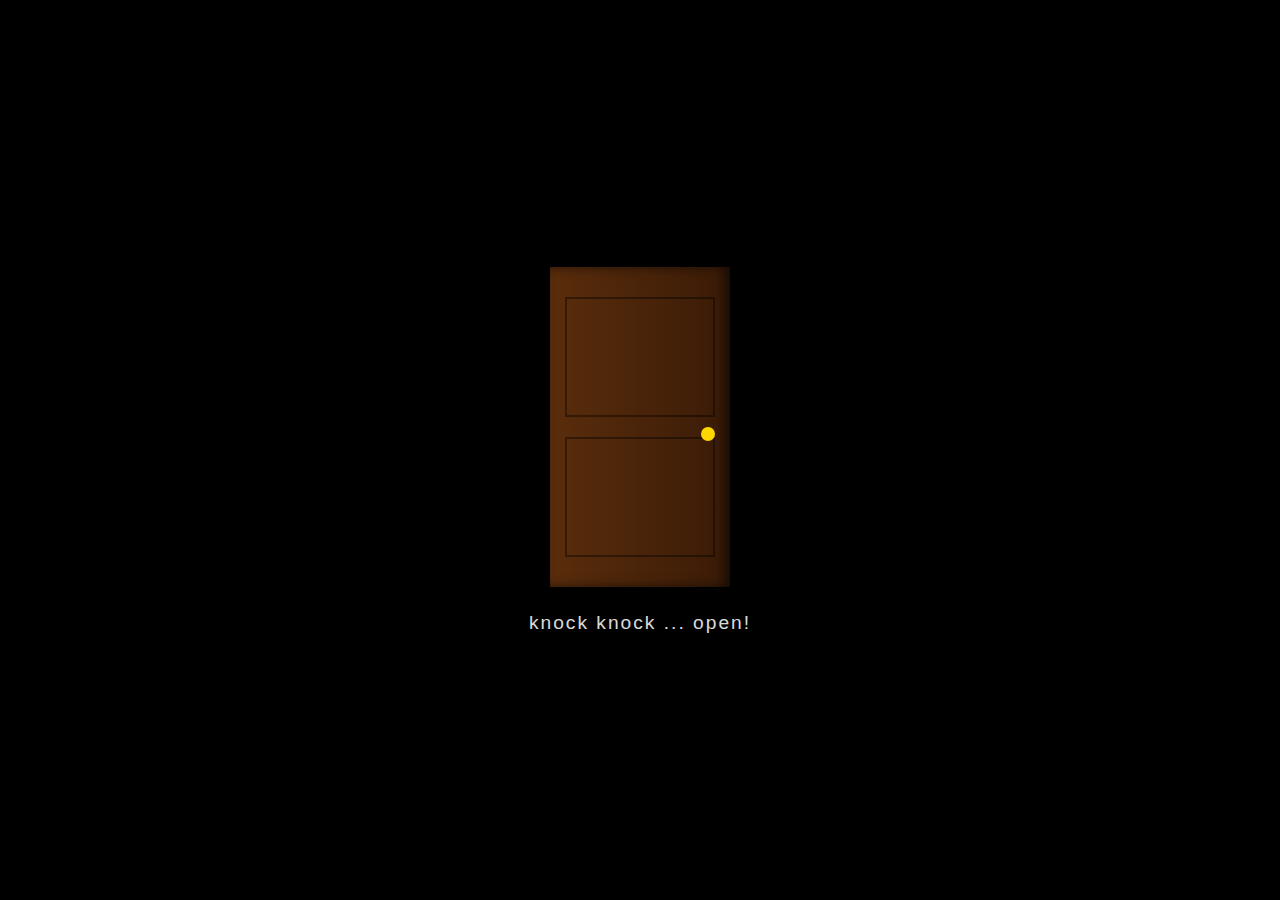
<file: index.html>
<!DOCTYPE html>
<html lang="en">
<head>
  <meta charset="UTF-8">
  <title>Open if you dare…</title>
  <link rel="stylesheet" href="style.css">
</head>
<body>

<!-- DOOR -->
<div id="doorScene" class="scene">
  <div id="door" class="door">
    <div class="panel top"></div>
    <div class="panel bottom"></div>
    <div class="handle"></div>
  </div>
  <p class="dare-text">knock knock ... open!</p>
</div>

<!-- ROOM -->
<div id="room" class="scene hidden">

  <div id="lamp" class="bed-lamp">
    <div class="lamp-shade"></div>
    <div class="lamp-stand"></div>
    <div id="chain" class="chain"></div>
  </div>

  <p class="dare-text">switch on the light</p>

  <!-- GHOST -->
<div id="ghost" class="ghost hidden">
  <img src="ghost.jpg" alt="ghost">
  <p>wanna chk whts next?</p>
  
  <a href="journey1.html" class="yes-btn">YES</a>

</div>

</div>


<script src="script.js"></script>
</body>
</html>
</file>
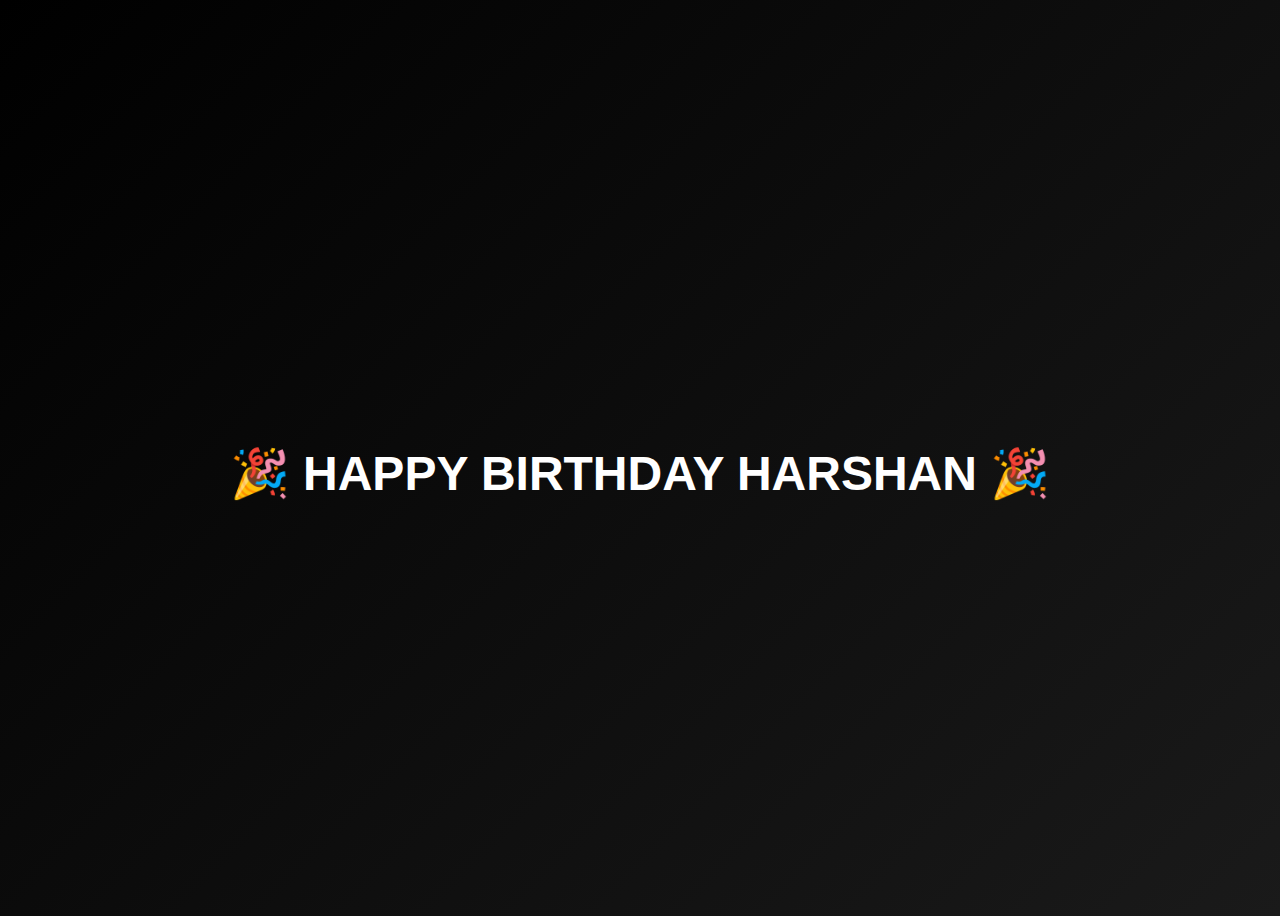
<file: birthday.html>
<!DOCTYPE html>
<html lang="en">
<head>
  <meta charset="UTF-8">
  <title>Happy Birthday 🎉</title>
  <link rel="stylesheet" href="birthday.css">
</head>
<body>

<div class="birthday">
    <img src="pic1.png" alt="birthday memory" class="bday-img">

  <h1 class="pop">🎉 HAPPY BIRTHDAY HARSHAN 🎉</h1>

  <p class="fade">
    To someone who has been part of my story  
    longer than they realise.
  </p>

  <p class="fade delay">
    I hope this year gives you  
    everything you truly deserve.
  </p>

</div>

</body>
</html>
</file>
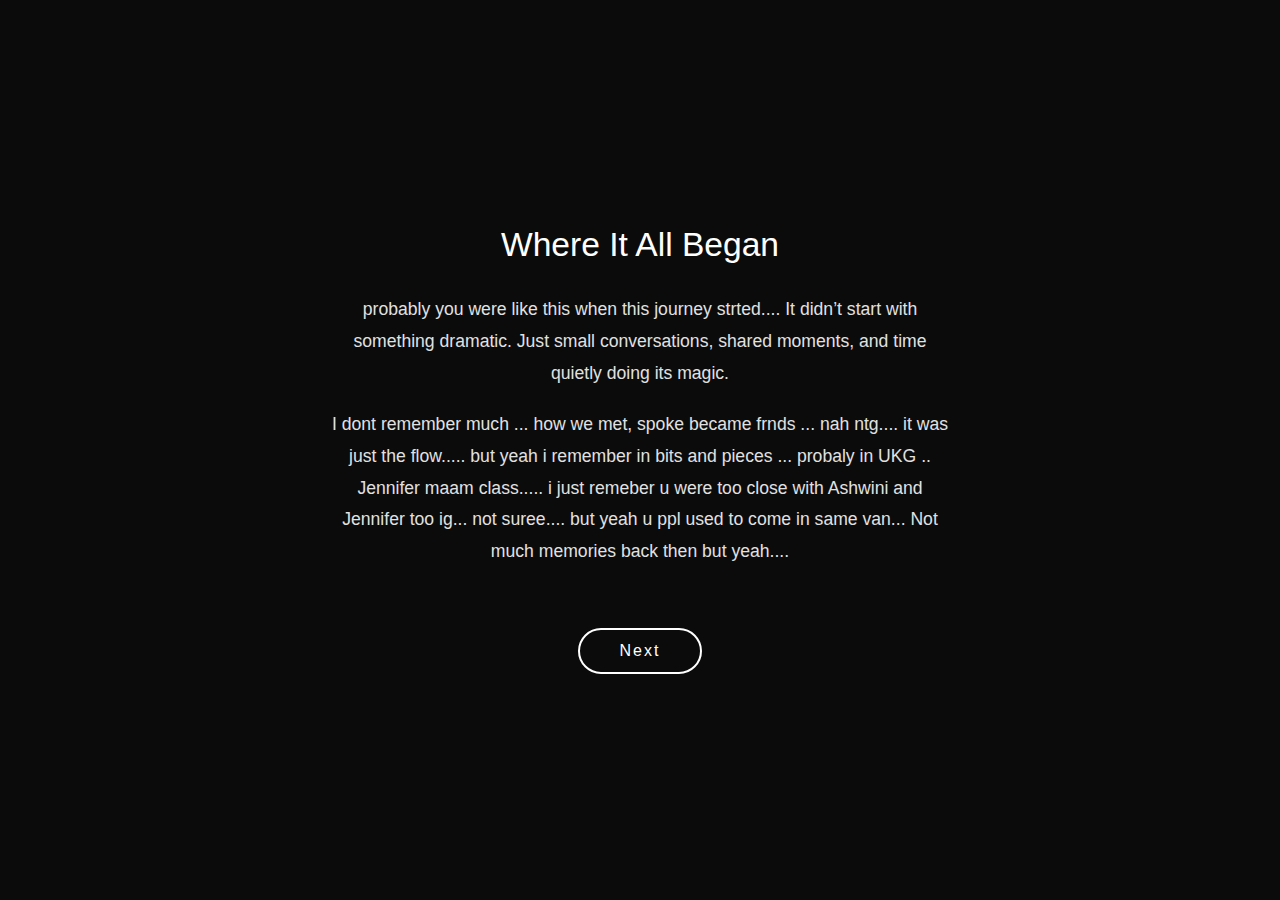
<file: journey2.html>
<!DOCTYPE html>
<html lang="en">
<head>
  <meta charset="UTF-8">
  <title>Our Journey</title>
  <link rel="stylesheet" href="journey2.css">
</head>
<body>

<div class="page">

  <!-- HEADING -->
  <h1>Where It All Began</h1>

  
  <!-- CONTENT -->
  <p>
    probably you were like this when this journey strted....
    It didn’t start with something dramatic.  
    Just small conversations, shared moments,  
    and time quietly doing its magic.
  </p>

  <p>
    I dont remember much ... how we met, spoke became frnds ... nah ntg.... it was just the flow.....
    but yeah i remember in bits and pieces ... probaly in UKG .. Jennifer maam class..... i just remeber u were too close with Ashwini and Jennifer too ig... not suree.... but yeah u ppl used to come in same van... Not much memories back then but yeah....
  </p>

  <!-- NEXT BUTTON -->
  <a href="journey3.html" class="next-btn">Next</a>

</div>

</body>
</html>
</file>
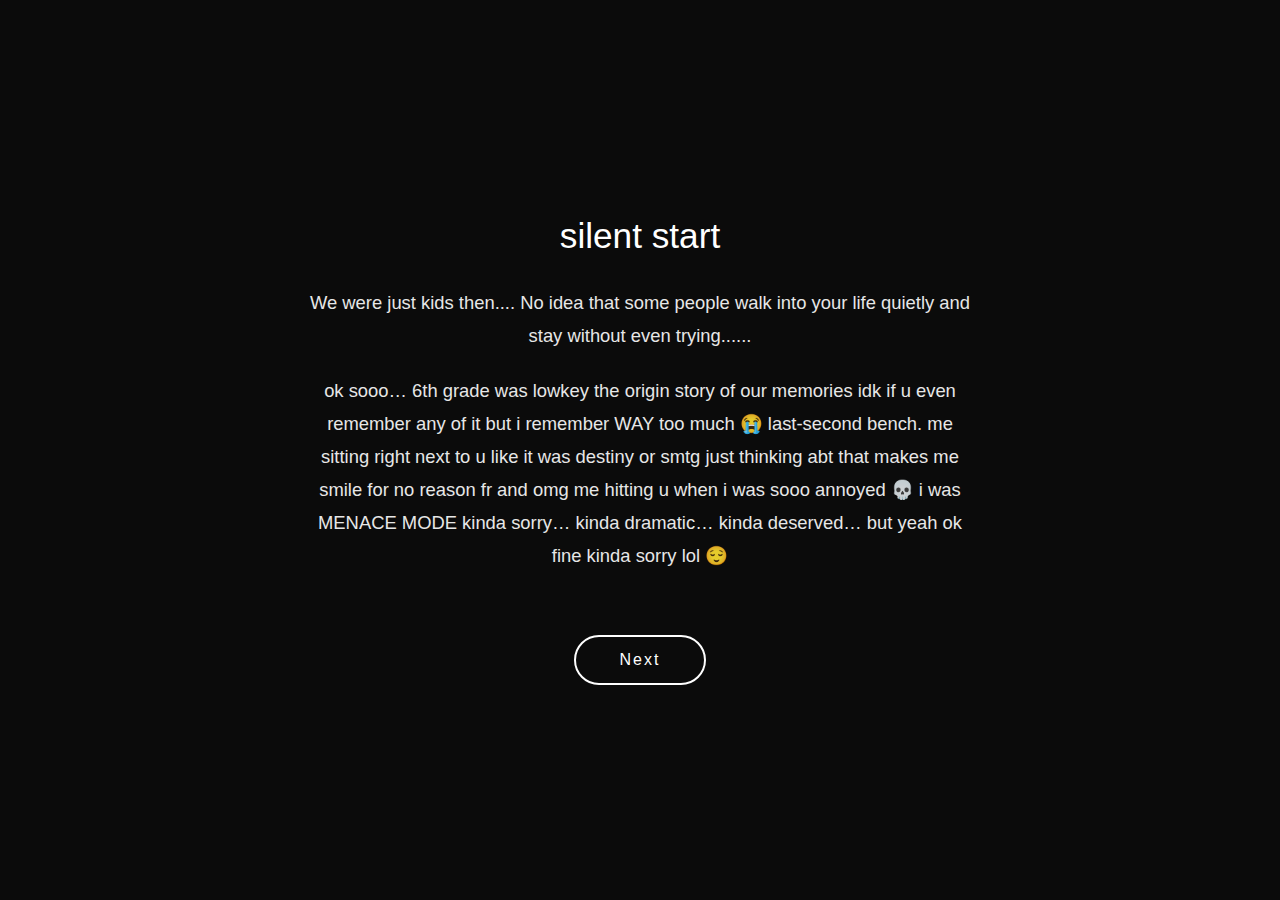
<file: journey3.html>
<!DOCTYPE html>
<html lang="en">
<head>
  <meta charset="UTF-8">
  <title>Our Journey</title>
  <link rel="stylesheet" href="journey-common.css">
</head>
<body>

<div class="page">

  <h1> silent start </h1>

  <p>
    We were just kids then....
    No idea that some people walk into your life quietly
    and stay without even trying......
  </p>

  <p>
    ok sooo… 6th grade was lowkey the origin story of our memories
idk if u even remember any of it but i remember WAY too much 😭

last-second bench. me sitting right next to u like it was destiny or smtg
just thinking abt that makes me smile for no reason fr

and omg me hitting u when i was sooo annoyed 💀
i was MENACE MODE
kinda sorry…
kinda dramatic…
kinda deserved…
but yeah ok fine kinda sorry lol 😌
  </p>

  <a href="journey4.html" class="next-btn">Next</a>

</div>

</body>
</html>
</file>
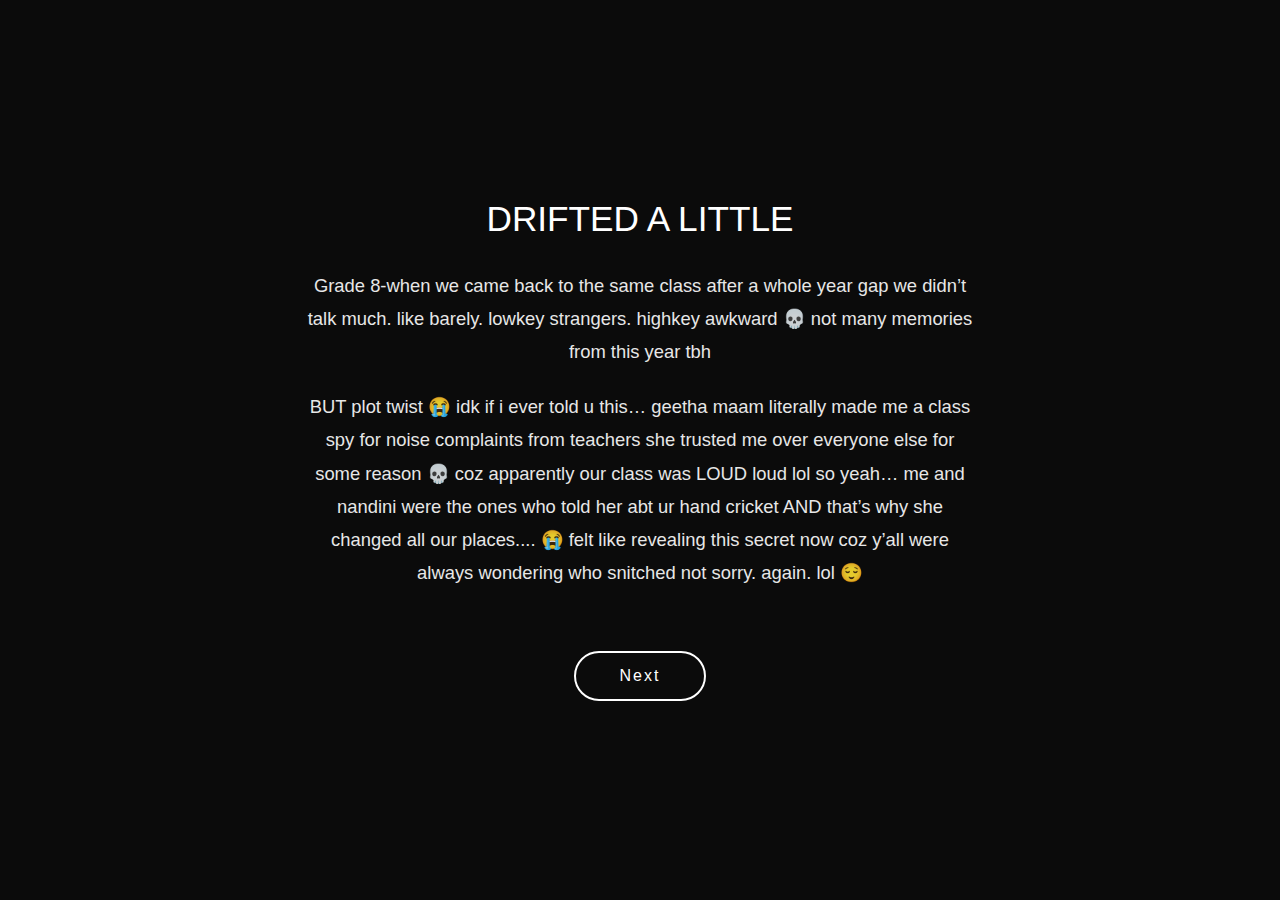
<file: journey4.html>
<!DOCTYPE html>
<html lang="en">
<head>
  <meta charset="UTF-8">
  <title>Our Journey</title>
  <link rel="stylesheet" href="journey-common.css">
</head>
<body>

<div class="page">

  <h1>DRIFTED A LITTLE</h1>

  <p>
    Grade 8-when we came back to the same class after a whole year gap
    we didn’t talk much. like barely.
lowkey strangers. highkey awkward 💀
not many memories from this year tbh
  </p>

  <p>
    BUT plot twist 😭
idk if i ever told u this…
geetha maam literally made me a class spy
 for noise complaints from teachers

she trusted me over everyone else for some reason 💀
coz apparently our class was LOUD loud lol

so yeah… me and nandini were the ones who told her abt ur hand cricket
AND that’s why she changed all our places.... 😭

felt like revealing this secret now coz y’all were always wondering who snitched

not sorry. again. lol 😌
  </p>

  <a href="journey5.html" class="next-btn">Next</a>

</div>

</body>
</html>
</file>
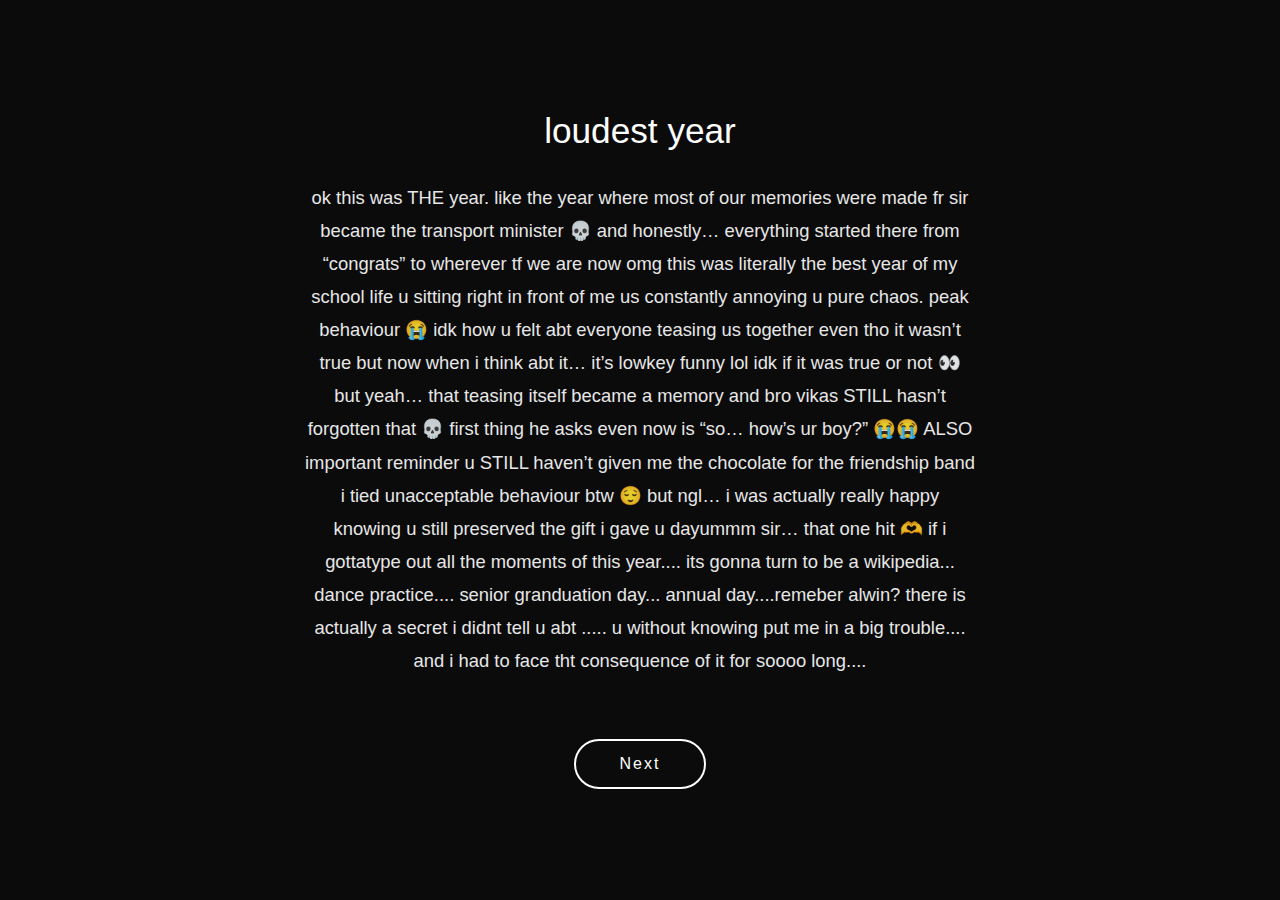
<file: journey5.html>
<!DOCTYPE html>
<html lang="en">
<head>
  <meta charset="UTF-8">
  <title>Our Journey</title>
  <link rel="stylesheet" href="journey-common.css">
</head>
<body>

<div class="page">

  <h1>loudest year</h1>

  <p>
    ok this was THE year.
like the year where most of our memories were made fr

sir became the transport minister 💀
and honestly… everything started there
from “congrats” to wherever tf we are now

omg this was literally the best year of my school life
u sitting right in front of me
us constantly annoying u
pure chaos. peak behaviour 😭

idk how u felt abt everyone teasing us together
even tho it wasn’t true
but now when i think abt it… it’s lowkey funny lol

idk if it was true or not 👀
but yeah… that teasing itself became a memory

and bro vikas STILL hasn’t forgotten that 💀
first thing he asks even now is
“so… how’s ur boy?” 😭😭

ALSO important reminder
u STILL haven’t given me the chocolate
for the friendship band i tied
unacceptable behaviour btw 😌

but ngl… i was actually really happy knowing
u still preserved the gift i gave u

dayummm sir… that one hit 🫶

if i gottatype out all the moments of this year.... its gonna turn to be a wikipedia...
dance practice.... senior granduation day... annual day....remeber alwin?
there is actually a secret i didnt tell u abt ..... u without knowing put me in a big trouble.... and i had to face tht consequence of it for soooo long....
  </p>

  <a href="journey6.html" class="next-btn">Next</a>

</div>

</body>
</html>
</file>
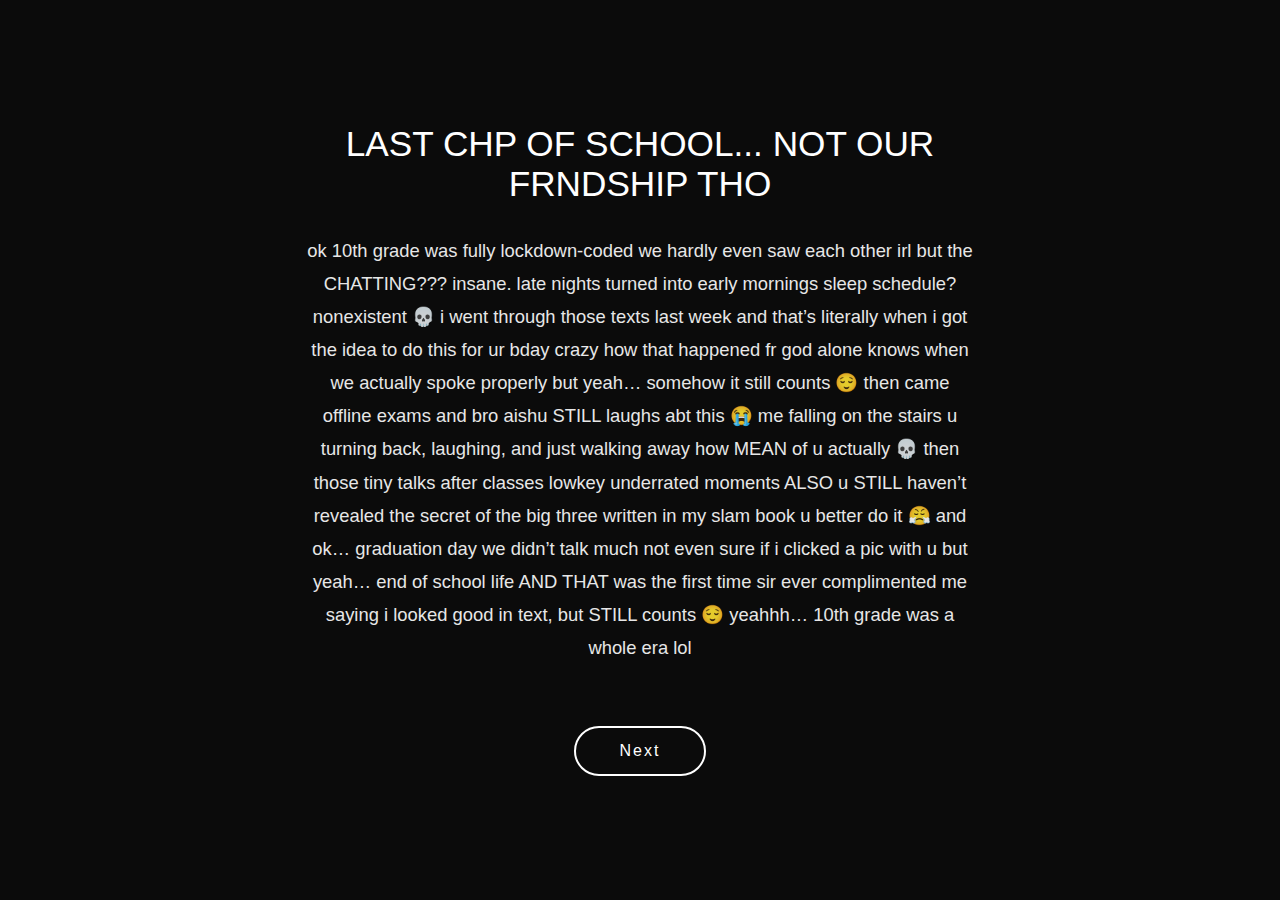
<file: journey6.html>
<!DOCTYPE html>
<html lang="en">
<head>
  <meta charset="UTF-8">
  <title>Our Journey</title>
  <link rel="stylesheet" href="journey-common.css">
</head>
<body>

<div class="page">

  <h1>LAST CHP OF SCHOOL... NOT OUR FRNDSHIP THO</h1>

  <p>
    ok 10th grade was fully lockdown-coded
we hardly even saw each other irl
but the CHATTING??? insane.

late nights turned into early mornings
sleep schedule? nonexistent 💀

i went through those texts last week
and that’s literally when i got the idea to do this for ur bday
crazy how that happened fr

god alone knows when we actually spoke properly
but yeah… somehow it still counts 😌

then came offline exams
and bro aishu STILL laughs abt this 😭
me falling on the stairs
u turning back, laughing, and just walking away
how MEAN of u actually 💀

then those tiny talks after classes
lowkey underrated moments

ALSO
u STILL haven’t revealed the secret
of the big three written in my slam book
u better do it 😤

and ok… graduation day
we didn’t talk much
not even sure if i clicked a pic with u
but yeah… end of school life

AND THAT was the first time
sir ever complimented me saying i looked good
in text, but STILL counts 😌

yeahhh… 10th grade was a whole era lol
  </p>

  <a href="journey7.html" class="next-btn">Next</a>

</div>

</body>
</html>
</file>
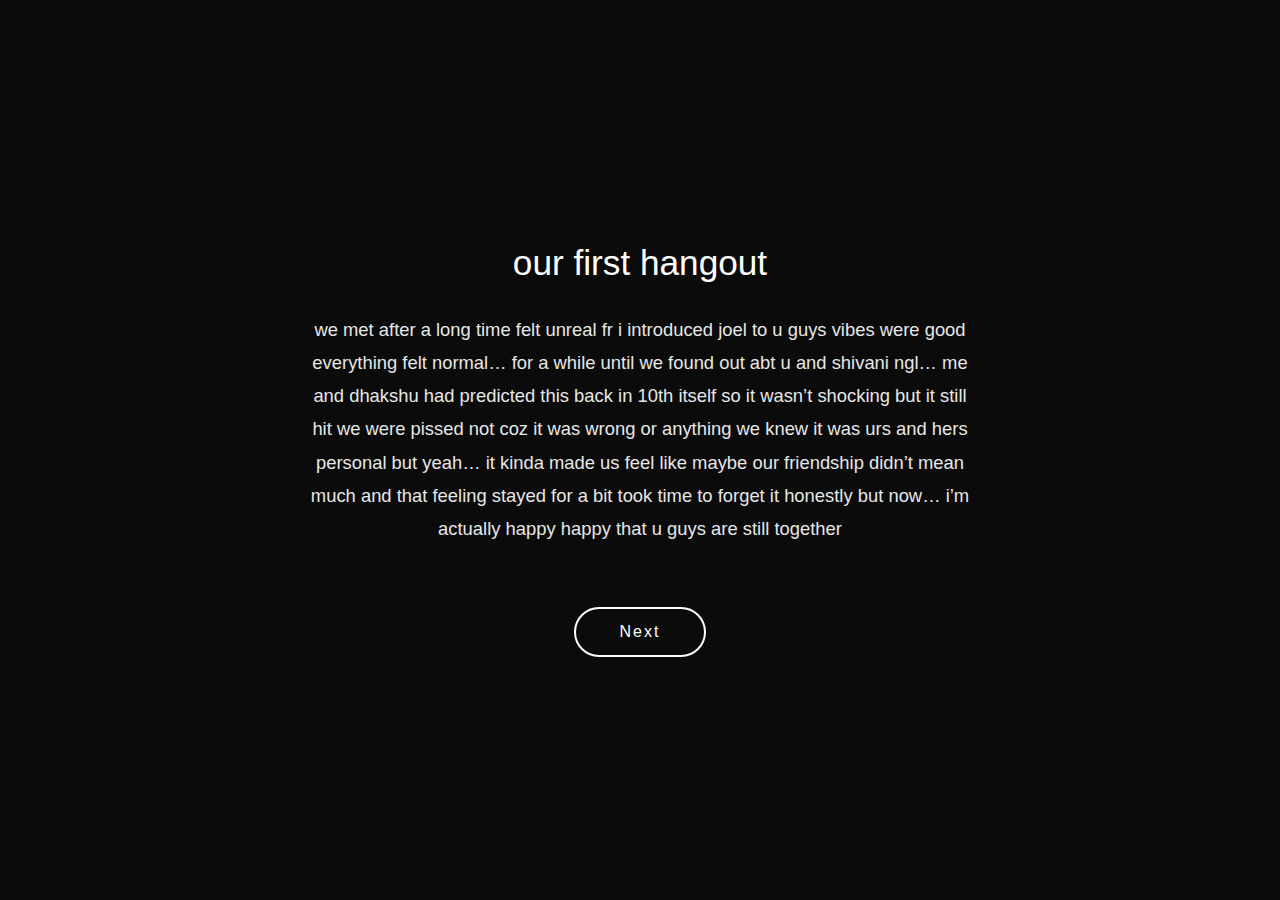
<file: journey7.html>
<!DOCTYPE html>
<html lang="en">
<head>
  <meta charset="UTF-8">
  <title>Our Journey</title>
  <link rel="stylesheet" href="journey-common.css">
</head>
<body>

<div class="page">

  <h1>our first hangout</h1>

  <p>
   we met after a long time
felt unreal fr

i introduced joel to u guys
vibes were good
everything felt normal… for a while

until we found out abt u and shivani

ngl… me and dhakshu had predicted this back in 10th itself
so it wasn’t shocking
but it still hit

we were pissed
not coz it was wrong or anything
we knew it was urs and hers personal

but yeah… it kinda made us feel like
maybe our friendship didn’t mean much
and that feeling stayed for a bit
took time to forget it honestly

but now… i’m actually happy
happy that u guys are still together
  </p>

  <a href="journey8.html" class="next-btn">Next</a>

</div>

</body>
</html>
</file>
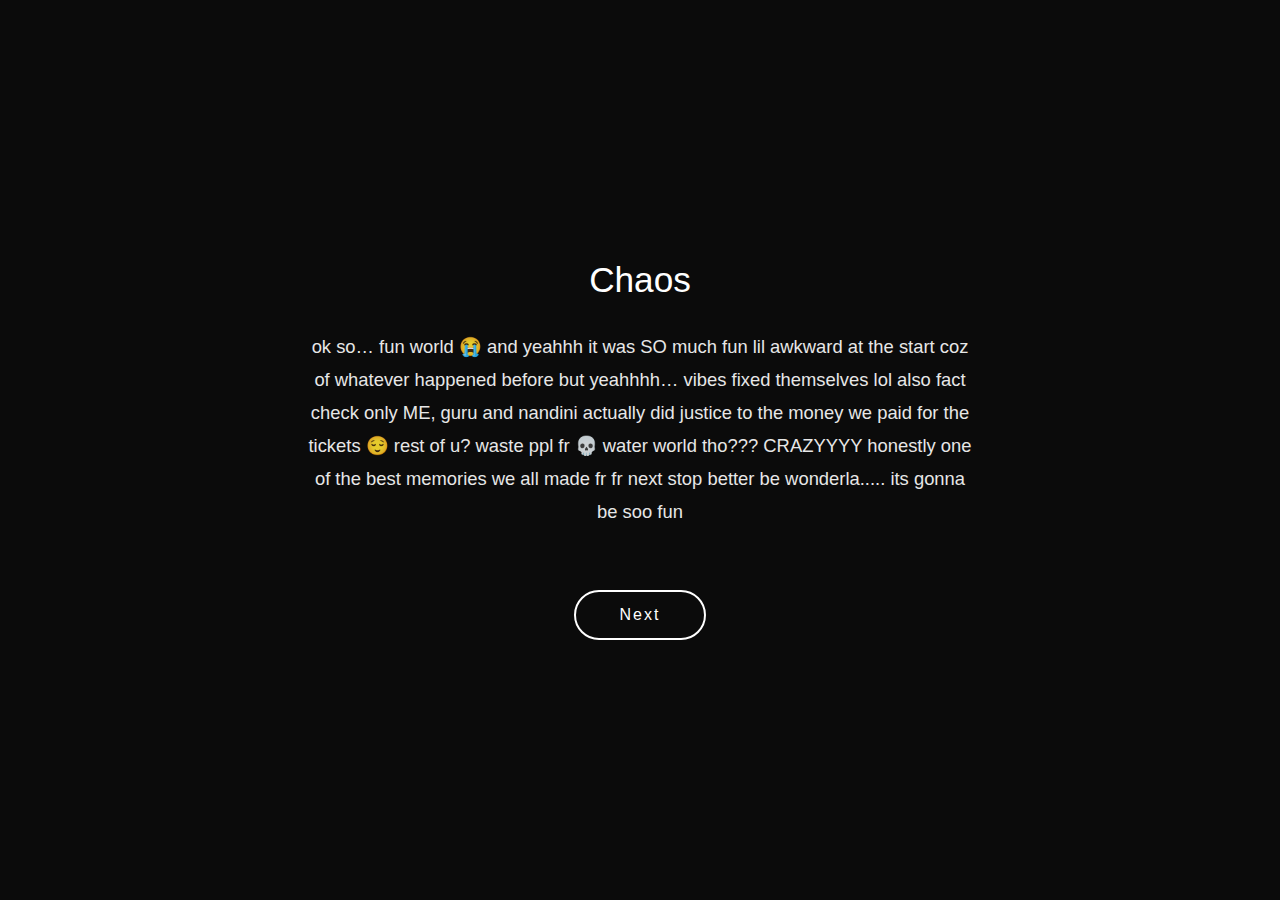
<file: journey8.html>
<!DOCTYPE html>
<html lang="en">
<head>
  <meta charset="UTF-8">
  <title>Our Journey</title>
  <link rel="stylesheet" href="journey-common.css">
</head>
<body>

<div class="page">

  <h1>Chaos</h1>

  <p>
    ok so… fun world 😭
and yeahhh it was SO much fun

lil awkward at the start
coz of whatever happened before
but yeahhhh… vibes fixed themselves lol

also fact check
only ME, guru and nandini actually did justice
to the money we paid for the tickets 😌
rest of u? waste ppl fr 💀

water world tho???
CRAZYYYY
honestly one of the best memories we all made
fr fr

next stop better be wonderla..... its gonna be soo fun
  </p>

  <a href="journey9.html" class="next-btn">Next</a>

</div>

</body>
</html>
</file>
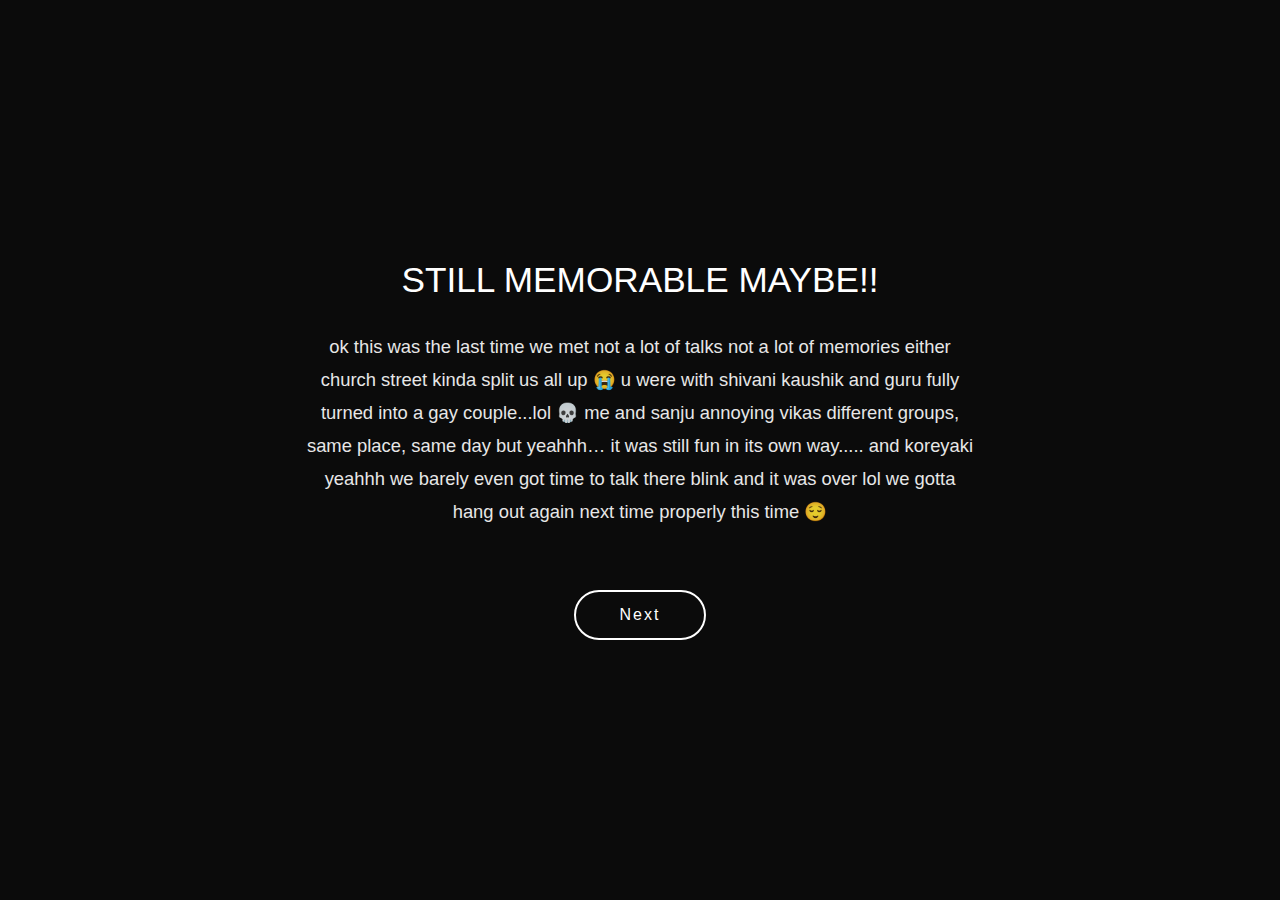
<file: journey9.html>
<!DOCTYPE html>
<html lang="en">
<head>
  <meta charset="UTF-8">
  <title>Our Journey</title>
  <link rel="stylesheet" href="journey-common.css">
</head>
<body>

<div class="page">

  <h1>STILL MEMORABLE MAYBE!!</h1>

  <p>
   ok this was the last time we met
not a lot of talks
not a lot of memories either

church street kinda split us all up 😭

u were with shivani
kaushik and guru fully turned into a gay couple...lol 💀

me  and sanju annoying vikas
different groups, same place, same day

but yeahhh… it was still fun
in its own way.....

and koreyaki
yeahhh we barely even got time to talk there
blink and it was over lol

we gotta hang out again next time
properly this time 😌
  </p>

  <a href="wishes.html" class="next-btn">Next</a>

</div>

</body>
</html>
</file>
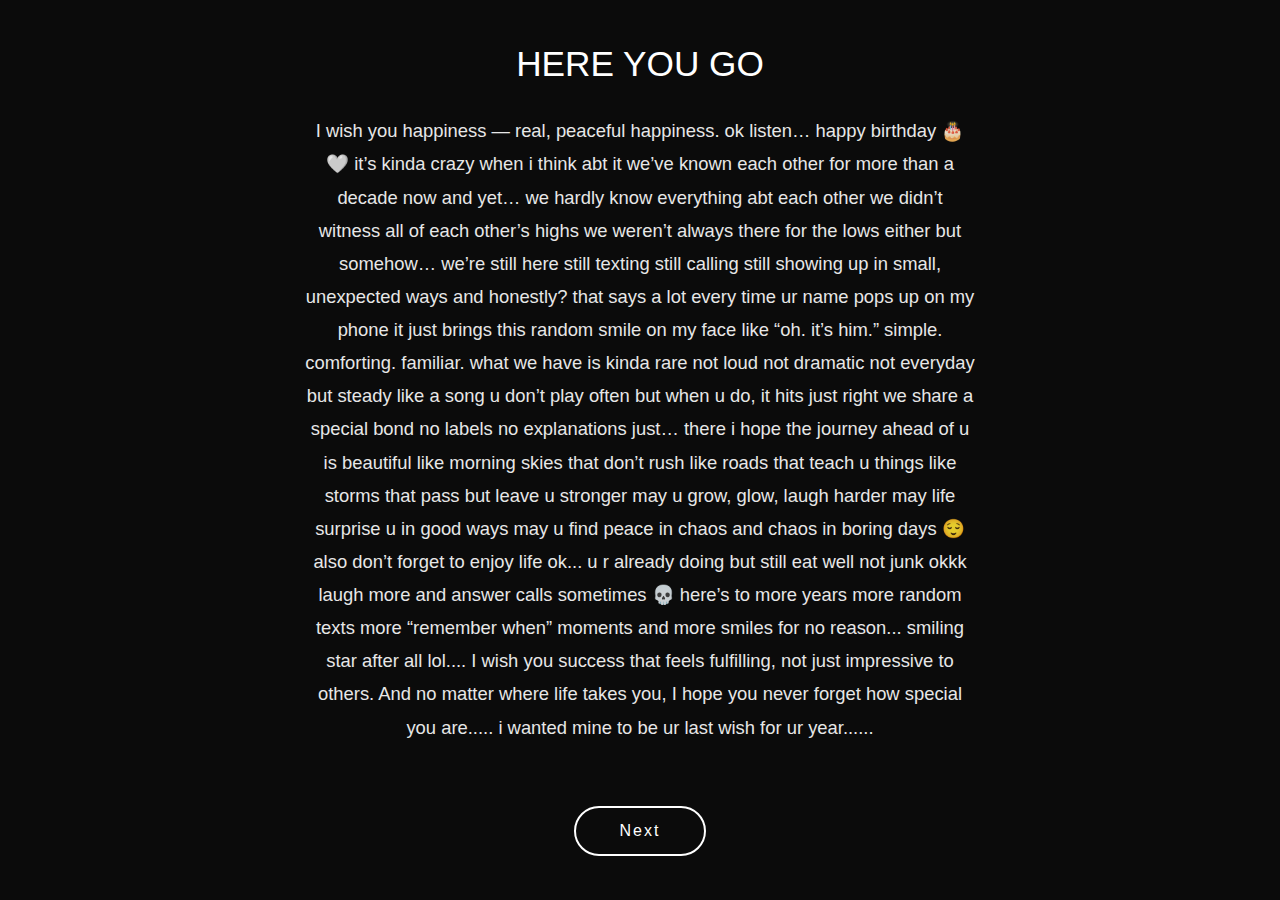
<file: wishes.html>
<!DOCTYPE html>
<html lang="en">
<head>
  <meta charset="UTF-8">
  <title>My Wishes</title>
  <link rel="stylesheet" href="journey-common.css">
</head>
<body>

<div class="page">
  <h1>HERE YOU GO</h1>

  <p>
    I wish you happiness — real, peaceful happiness.
 ok listen…
happy birthday 🎂🤍

it’s kinda crazy when i think abt it
we’ve known each other for more than a decade now
and yet… we hardly know everything abt each other
we didn’t witness all of each other’s highs
we weren’t always there for the lows either

but somehow…
we’re still here
still texting
still calling
still showing up in small, unexpected ways

and honestly?
that says a lot

every time ur name pops up on my phone
it just brings this random smile on my face
like “oh. it’s him.”
simple. comforting. familiar.

what we have is kinda rare
not loud
not dramatic
not everyday
but steady
like a song u don’t play often
but when u do, it hits just right

we share a special bond
no labels
no explanations
just… there

i hope the journey ahead of u is beautiful
like morning skies that don’t rush
like roads that teach u things
like storms that pass but leave u stronger

may u grow, glow, laugh harder
may life surprise u in good ways
may u find peace in chaos
and chaos in boring days 😌

also don’t forget to enjoy life ok... u r already doing but still
eat well not junk okkk
laugh more
and answer calls sometimes 💀

here’s to more years
more random texts
more “remember when” moments
and more smiles for no reason... smiling  star after all lol....
I wish you success that feels fulfilling,  
    not just impressive to others.
 
    And no matter where life takes you,  
    I hope you never forget how special you are.....
    i wanted mine to be ur last wish for ur year......
  </p>

  <a href="birthday.html" class="next-btn">Next</a>
</div>

</body>
</html>
</file>
<file: birthday.css>
body {
  background: linear-gradient(135deg, #000, #1a1a1a);
  height: 100vh;
  display: flex;
  align-items: center;
  justify-content: center;
  color: white;
  font-family: "Segoe UI", sans-serif;
}

.birthday {
  text-align: center;
}

.pop {
  font-size: 3rem;
  animation: popIn 1.2s ease forwards;
}

.fade {
  font-size: 1.3rem;
  opacity: 0;
  animation: fadeIn 1.5s ease forwards;
  animation-delay: 1.5s;
}

.fade.delay {
  animation-delay: 3s;
}

@keyframes popIn {
  from {
    transform: scale(0);
    opacity: 0;
  }
  to {
    transform: scale(1);
    opacity: 1;
  }
}

@keyframes fadeIn {
  to {
    opacity: 1;
  }
}
/* BIRTHDAY IMAGE */
.bday-img {
  width: 180px;
  height: auto;
  margin-bottom: 25px;

  border-radius: 16px;
  opacity: 0;

  animation: fadeInImg 1.5s ease forwards;
}

/* IMAGE FADE */
@keyframes fadeInImg {
  from {
    opacity: 0;
    transform: scale(0.9);
  }
  to {
    opacity: 1;
    transform: scale(1);
  }
}
</file>
<file: journey2.css>
* {
  margin: 0;
  padding: 0;
  box-sizing: border-box;
  font-family: "Segoe UI", sans-serif;
}

body {
  background: #0b0b0b;
  color: white;
  min-height: 100vh;

  display: flex;
  align-items: center;
  justify-content: center;
}

.page {
  max-width: 700px;
  padding: 40px;
  text-align: center;
  animation: fadeIn 1.4s ease;
}

/* HEADING */
h1 {
  font-size: 2.1rem;
  font-weight: 400;
  margin-bottom: 30px;
}

/* IMAGE */
.journey-img {
  width: 160px;
  height: auto;
  margin-bottom: 30px;
  border-radius: 12px;
  opacity: 0.9;
}

/* TEXT */
p {
  font-size: 1.1rem;
  line-height: 1.8;
  opacity: 0.88;
  margin-bottom: 20px;
}

/* NEXT BUTTON */
.next-btn {
  display: inline-block;
  margin-top: 40px;
  padding: 12px 40px;

  border-radius: 30px;
  border: 2px solid white;

  text-decoration: none;
  color: white;
  letter-spacing: 2px;

  transition: all 0.3s ease;
}

.next-btn:hover {
  background: white;
  color: black;
  transform: scale(1.05);
}

/* FADE IN */
@keyframes fadeIn {
  from {
    opacity: 0;
    transform: translateY(20px);
  }
  to {
    opacity: 1;
    transform: translateY(0);
  }
}
</file>
<file: journey-common.css>
* {
  margin: 0;
  padding: 0;
  box-sizing: border-box;
  font-family: "Segoe UI", sans-serif;
}

body {
  background: #0b0b0b;
  color: white;
  min-height: 100vh;
  display: flex;
  align-items: center;
  justify-content: center;
}

.page {
  max-width: 750px;
  padding: 40px;
  text-align: center;
  animation: fadeUp 1.5s ease;
}

h1 {
  font-size: 2.2rem;
  font-weight: 400;
  margin-bottom: 30px;
}

p {
  font-size: 1.15rem;
  line-height: 1.8;
  opacity: 0.9;
  margin-bottom: 22px;
}

/* NEXT BUTTON */
.next-btn {
  display: inline-block;
  margin-top: 40px;
  padding: 14px 44px;
  border-radius: 30px;
  border: 2px solid white;
  text-decoration: none;
  color: white;
  letter-spacing: 2px;
  transition: all 0.3s ease;
}

.next-btn:hover {
  background: white;
  color: black;
  transform: scale(1.05);
}

/* ANIMATION */
@keyframes fadeUp {
  from {
    opacity: 0;
    transform: translateY(30px);
  }
  to {
    opacity: 1;
    transform: translateY(0);
  }
}
</file>
<file: style.css>
/* =====================
   RESET
===================== */
* {
  margin: 0;
  padding: 0;
  box-sizing: border-box;
  font-family: "Segoe UI", sans-serif;
}

body {
  background: black;
  color: white;
  height: 100vh;
  overflow: hidden;
}

/* =====================
   SCENE
===================== */
.scene {
  position: relative;
  height: 100vh;
  width: 100vw;
  display: flex;
  flex-direction: column;
  align-items: center;
  justify-content: center;
}

.hidden {
  display: none;
}

.dare-text {
  margin-top: 25px;
  font-size: 1.2rem;
  letter-spacing: 2px;
  opacity: 0.85;
  text-align: center;
}

/* =====================
   DOOR
===================== */
.door {
  width: 180px;
  height: 320px;
  background: linear-gradient(90deg, #5a2d0c, #3a1b07);
  position: relative;
  transform-origin: left;
  transition: transform 1.8s ease;
  cursor: pointer;
  box-shadow: inset -6px 0 12px rgba(0,0,0,0.6);
}

.door.open {
  transform: rotateY(-110deg);
}

.panel {
  position: absolute;
  left: 15px;
  right: 15px;
  height: 120px;
  border: 2px solid rgba(0,0,0,0.4);
}

.panel.top {
  top: 30px;
}

.panel.bottom {
  bottom: 30px;
}

.handle {
  position: absolute;
  right: 15px;
  top: 160px;
  width: 14px;
  height: 14px;
  background: gold;
  border-radius: 50%;
}

/* Door zoom-in */
.scene.zoom-in {
  animation: zoomIntoDoor 1.6s ease forwards;
}

@keyframes zoomIntoDoor {
  0% { transform: scale(1); filter: brightness(1); }
  70% { transform: scale(1.6); filter: brightness(0.6); }
  100% { transform: scale(2.2); filter: brightness(0); }
}

/* =====================
   BED LAMP
===================== */
.bed-lamp {
  position: relative;
  width: 160px;
  height: 240px;
  transition: opacity 1.2s ease;
}

/* Shade */
.lamp-shade {
  width: 160px;
  height: 90px;
  background: #d6b98c;
  border-radius: 0 0 25px 25px;
  box-shadow: inset 0 -6px 12px rgba(0,0,0,0.35);
  pointer-events: none;
}

/* Stand */
.lamp-stand {
  width: 20px;
  height: 90px;
  background: #444;
  margin: 0 auto;
  pointer-events: none;
}

/* Lamp ON */
.bed-lamp.on .lamp-shade {
  box-shadow: 0 0 90px 45px rgba(255,220,150,0.9);
}

/* Fade lamp */
.bed-lamp.fade-out {
  opacity: 0;
}

/* =====================
   PULL CHAIN
===================== */
.chain {
  position: absolute;
  right: -20px;
  top: 80px;
  width: 60px;
  height: 140px;
  cursor: pointer;
  z-index: 3000;
  pointer-events: auto;
}

.chain::before {
  content: "";
  position: absolute;
  left: 28px;
  top: 0;
  width: 4px;
  height: 100px;
  background: silver;
}

.chain::after {
  content: "";
  position: absolute;
  left: 22px;
  top: 100px;
  width: 16px;
  height: 16px;
  background: silver;
  border-radius: 50%;
}

/* =====================
   GHOST (FULLSCREEN)
===================== */
.ghost {
  position: fixed;
  inset: 0;
  background: black;
  z-index: 4000;

  display: flex;
  flex-direction: column;
  align-items: center;
  justify-content: center;

  opacity: 0;
  pointer-events: none;
}

/* Enable interaction ONLY when visible */
.ghost.appear {
  pointer-events: auto;
}

/* Ghost image */
.ghost img {
  width: 60vw;
  max-width: 600px;
  filter: drop-shadow(0 0 60px rgba(180,220,255,0.7));
}

/* Ghost text */
.ghost p {
  margin-top: 20px;
  font-size: 1.4rem;
  letter-spacing: 2px;
  opacity: 0.8;
}

/* Ghost animation */
.ghost.appear {
  animation: ghostEnter 5s ease forwards;
}

@keyframes ghostEnter {
  0% { opacity: 0; transform: scale(0.85); filter: blur(8px); }
  40% { opacity: 0.4; }
  70% { opacity: 0.8; transform: scale(1); filter: blur(3px); }
  100% { opacity: 1; transform: scale(1.1); filter: blur(0); }
}

/* =====================
   YES BUTTON
===================== */
.yes-btn {
  text-decoration: none;   /* remove underline */
  display: inline-block;
  text-align: center;
}


.yes-btn:hover {
  background: white;
  color: black;
}

/* =====================
   DARK ATMOSPHERE
===================== */
.scene.dark::after {
  content: "";
  position: absolute;
  inset: 0;
  background: radial-gradient(circle, transparent 0%, rgba(0,0,0,0.75) 75%);
}
</file>
